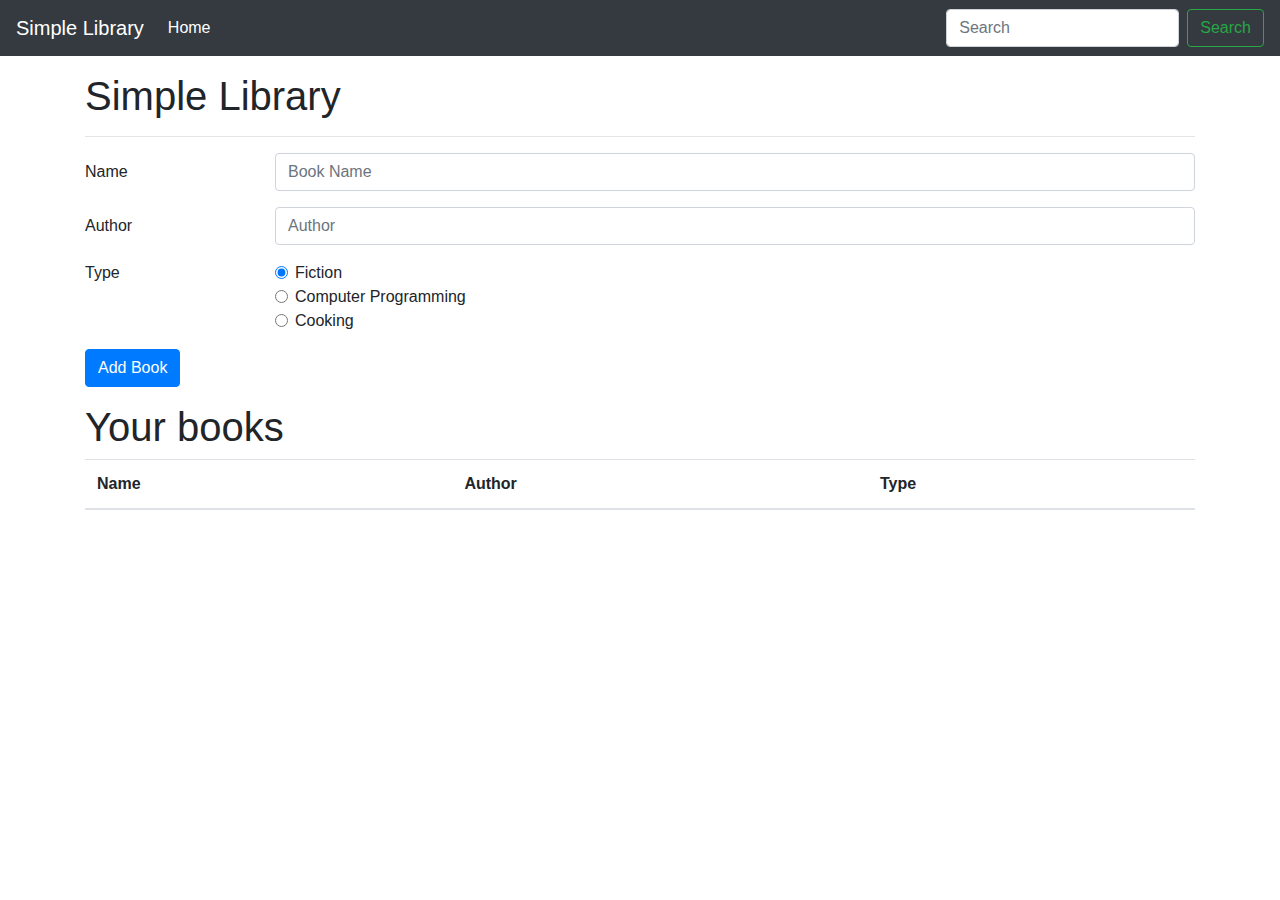
<file: index.html>
<!doctype html>
<html lang="en">

<head>
    <meta charset="utf-8">
    <meta name="viewport" content="width=device-width, initial-scale=1, shrink-to-fit=no">

    <link rel="stylesheet" href="https://stackpath.bootstrapcdn.com/bootstrap/4.3.1/css/bootstrap.min.css"
        integrity="sha384-ggOyR0iXCbMQv3Xipma34MD+dH/1fQ784/j6cY/iJTQUOhcWr7x9JvoRxT2MZw1T" crossorigin="anonymous">

    <title>Welcome to Simple Library</title>
</head>

<body>
    <nav class="navbar navbar-expand-lg navbar-dark bg-dark">
        <a class="navbar-brand" href="#">Simple Library</a>
        <button class="navbar-toggler" type="button" data-toggle="collapse" data-target="#navbarSupportedContent"
            aria-controls="navbarSupportedContent" aria-expanded="false" aria-label="Toggle navigation">
            <span class="navbar-toggler-icon"></span>
        </button>

        <div class="collapse navbar-collapse" id="navbarSupportedContent">
            <ul class="navbar-nav mr-auto">
                <li class="nav-item active">
                    <a class="nav-link" href="library.html">Home <span class="sr-only">(current)</span></a>
                </li>

            </ul>
            <form class="form-inline my-2 my-lg-0">
                <input class="form-control mr-sm-2" id="searchTxt" type="search" placeholder="Search"
                    aria-label="Search">
                <button class="btn btn-outline-success my-2 my-sm-0" type="submit">Search</button>
            </form>
        </div>
    </nav>

    <div id="message"></div>


    <div class="container my-3">
        <h1>Simple Library</h1>
        <hr>
        <form id="libraryForm">
            <div class="form-group row">
                <label for="bookName" class="col-sm-2 col-form-label">Name</label>
                <div class="col-sm-10">
                    <input type="text" class="form-control" id="bookName" placeholder="Book Name">
                </div>
            </div>
            <div class="form-group row">
                <label for="Author" class="col-sm-2 col-form-label">Author</label>
                <div class="col-sm-10">
                    <input type="text" class="form-control" id="author" placeholder="Author">
                </div>
            </div>
            <fieldset class="form-group">
                <div class="row">
                    <legend class="col-form-label col-sm-2 pt-0">Type</legend>
                    <div class="col-sm-10">
                        <div class="form-check">
                            <input class="form-check-input" type="radio" name="type" id="fiction" value="fiction"
                                checked>
                            <label class="form-check-label" for="fiction">
                                Fiction
                            </label>
                        </div>
                        <div class="form-check">
                            <input class="form-check-input" type="radio" name="type" id="programming"
                                value="programming">
                            <label class="form-check-label" for="programming">
                                Computer Programming
                            </label>
                        </div>
                        <div class="form-check disabled">
                            <input class="form-check-input" type="radio" name="type" id="cooking" value="cooking">
                            <label class="form-check-label" for="cooking">
                                Cooking
                            </label>
                        </div>
                    </div>
                </div>
            </fieldset>

            <div class="form-group row">
                <div class="col-sm-10">
                    <button type="submit" class="btn btn-primary">Add Book</button>
                </div>
            </div>
        </form>

        <div id="table">
            <h1>Your books</h1>

            <table class="table table-striped">
                <thead>
                    <tr>
                        <th scope="col">Name</th>
                        <th scope="col">Author</th>
                        <th scope="col">Type</th>
                    </tr>
                </thead>
                <tbody id='tableBody'></tbody>
            </table>
        </div>
    </div>

    <!-- Optional JavaScript -->
    <!-- jQuery first, then Popper.js, then Bootstrap JS -->
    <!-- <script src="index.js"></script> -->
    <script src="indexes6.js"></script>
    <script src="https://code.jquery.com/jquery-3.3.1.slim.min.js"
        integrity="sha384-q8i/X+965DzO0rT7abK41JStQIAqVgRVzpbzo5smXKp4YfRvH+8abtTE1Pi6jizo"
        crossorigin="anonymous"></script>
    <script src="https://cdnjs.cloudflare.com/ajax/libs/popper.js/1.14.7/umd/popper.min.js"
        integrity="sha384-UO2eT0CpHqdSJQ6hJty5KVphtPhzWj9WO1clHTMGa3JDZwrnQq4sF86dIHNDz0W1"
        crossorigin="anonymous"></script>
    <script src="https://stackpath.bootstrapcdn.com/bootstrap/4.3.1/js/bootstrap.min.js"
        integrity="sha384-JjSmVgyd0p3pXB1rRibZUAYoIIy6OrQ6VrjIEaFf/nJGzIxFDsf4x0xIM+B07jRM"
        crossorigin="anonymous"></script>
</body>

</html>
</file>
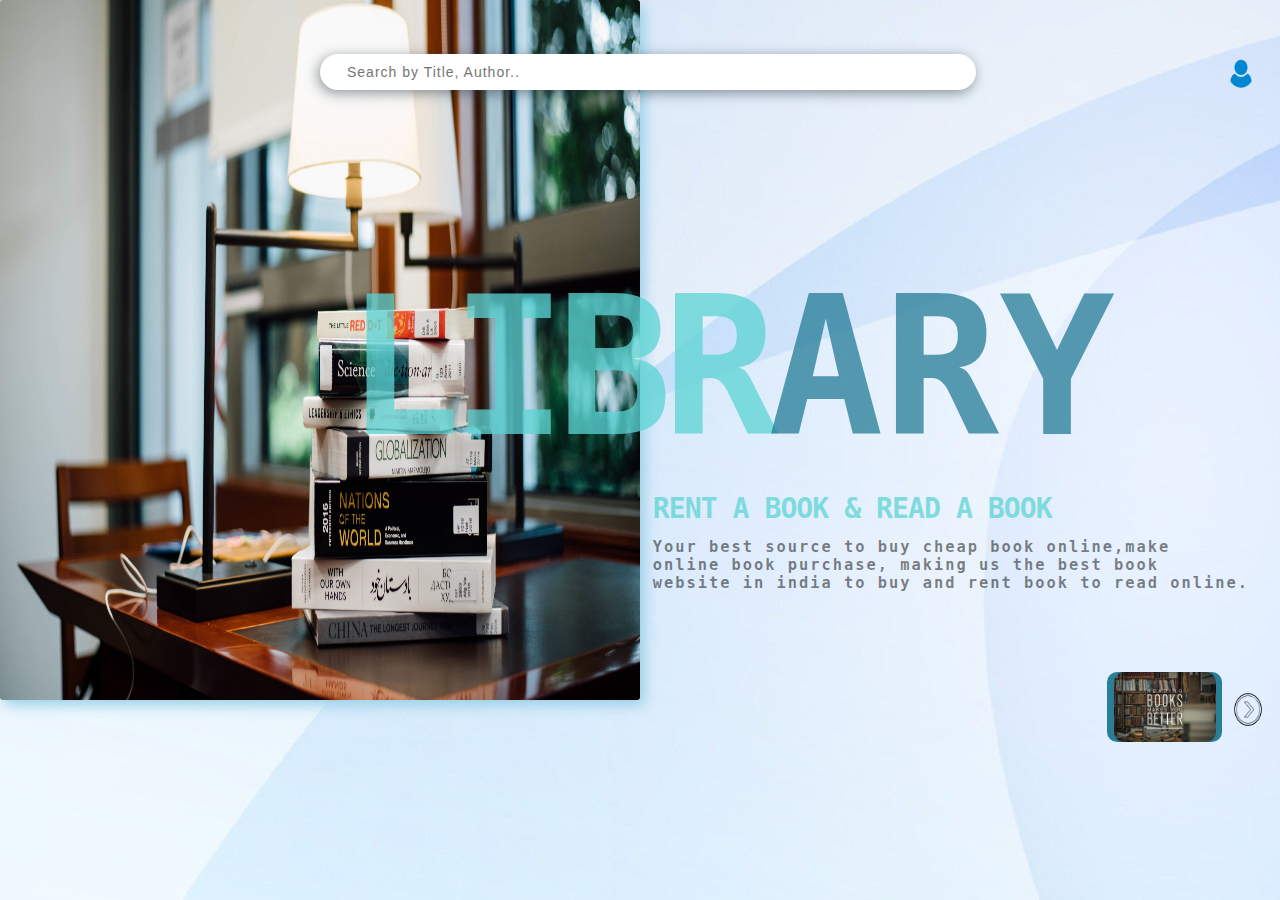
<file: library.html>
<html>
    <head>
        <title>Library</title>
        <link rel="icon" href="book.svg">
        <link rel="stylesheet" href="library.css">
        <meta name="viewport" content="width=device-width, initial-scale=1.0">
    </head>
    <body>
        <div>
            <span>
                <img class="img" src="back1.jpg">
            </span>
            <a href="register.html"><img class="login" src="login btn.png"></a>
        </div>
        <div>
            <input class="search" type="text" placeholder="Search by Title, Author.." name="Search">
        </div>
        <div class="text">
            <font class="txt">LIBR</font><font class="txta">ARY</font><p></p>
            <font class="txtb">RENT A BOOK & READ A BOOK</font><p></p>
            <font class="txtc">Your best source to buy cheap book online,make<br> online book purchase, making us the best book <br>website in india to buy and rent book to read online. </font>
            <span>
                <a href="index.html"><img src="back2.jpg" alt="" class="img1"></a>
            </span>
            <span class="box"></span>
            <span class="">
                <a href="index.html">
                <img src="next.png" alt="" class="nxt"></a>
            </span>
        </div>
    </body>
</html>
</file>
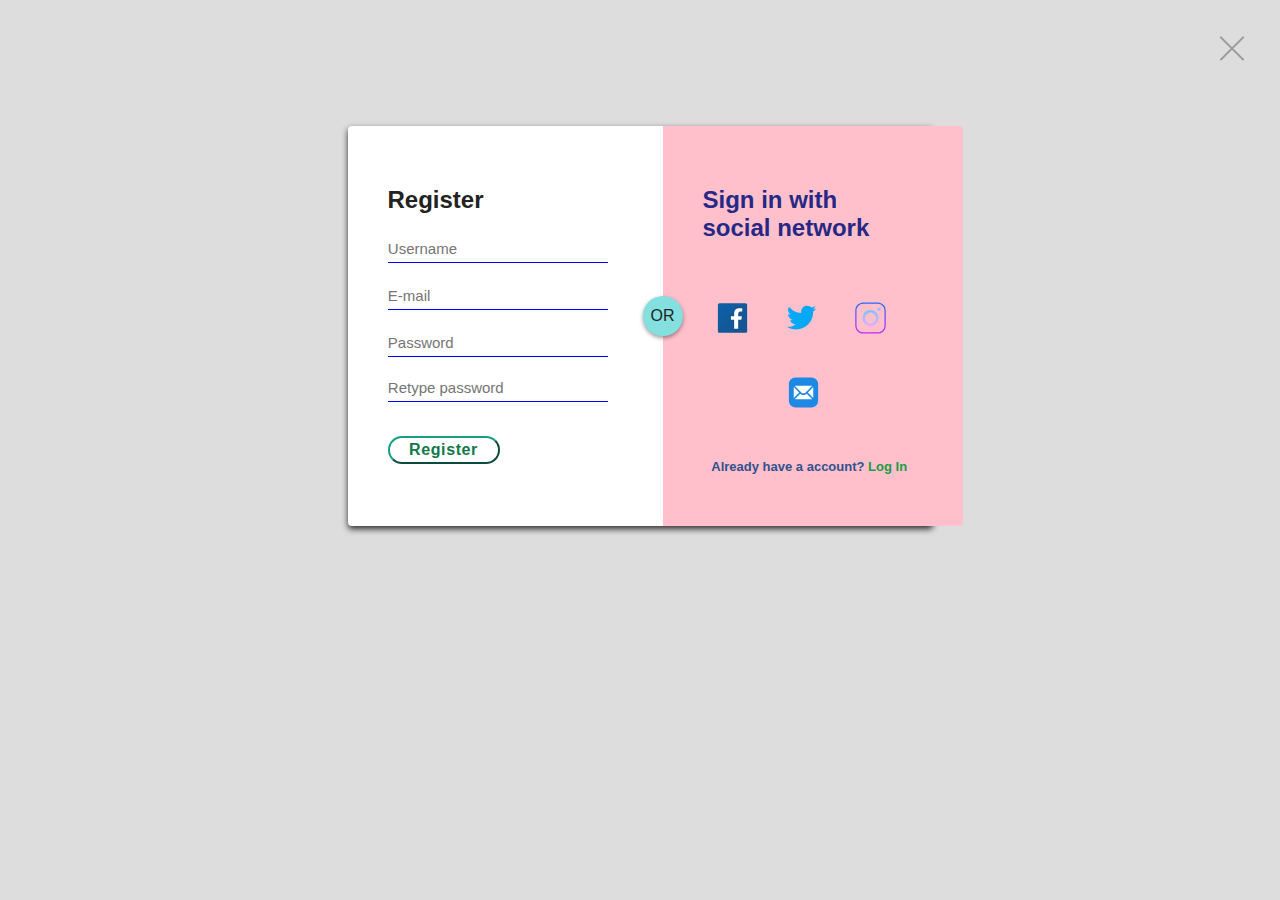
<file: register.html>
<html>
<head>
<title> signup</title>
</head>
<link rel="stylesheet" type="text/css" href="register.css">
<body>
  <a href="library.html"><div class="close"> </div></a>
<div id="signup">
<div class="left">
<p>
  <h2>Register</h2>
<input type="text" name="Username" placeholder="Username" >
<br>
<input type="text" name="E-mail" placeholder="E-mail"/><br>
<input type="password" name="Password" placeholder="Password"/><p>
<input type="password" name="password" placeholder="Retype password"/><br><p>

<button class="reg"><b>Register</b></button>
</div>
 <div class="right">
    <h2><font color="#262885"><b>Sign in with<br />social network</font></font></h2></b>
    <img src='icons8-facebook.svg' class='a'>
    <img src="icons8-twitter.svg" class='b'>
    <img src="icons8-instagram-logo.svg" class="c"><br>
    <img src='icons8-mail.svg' class="d">
    
    
    <div class="account">Already have a account?<a href="signup.html" class="account1">  Log In</a></div>
  </div>
  <div class="or">OR</div>
</div>


</body>
</html>
</file>
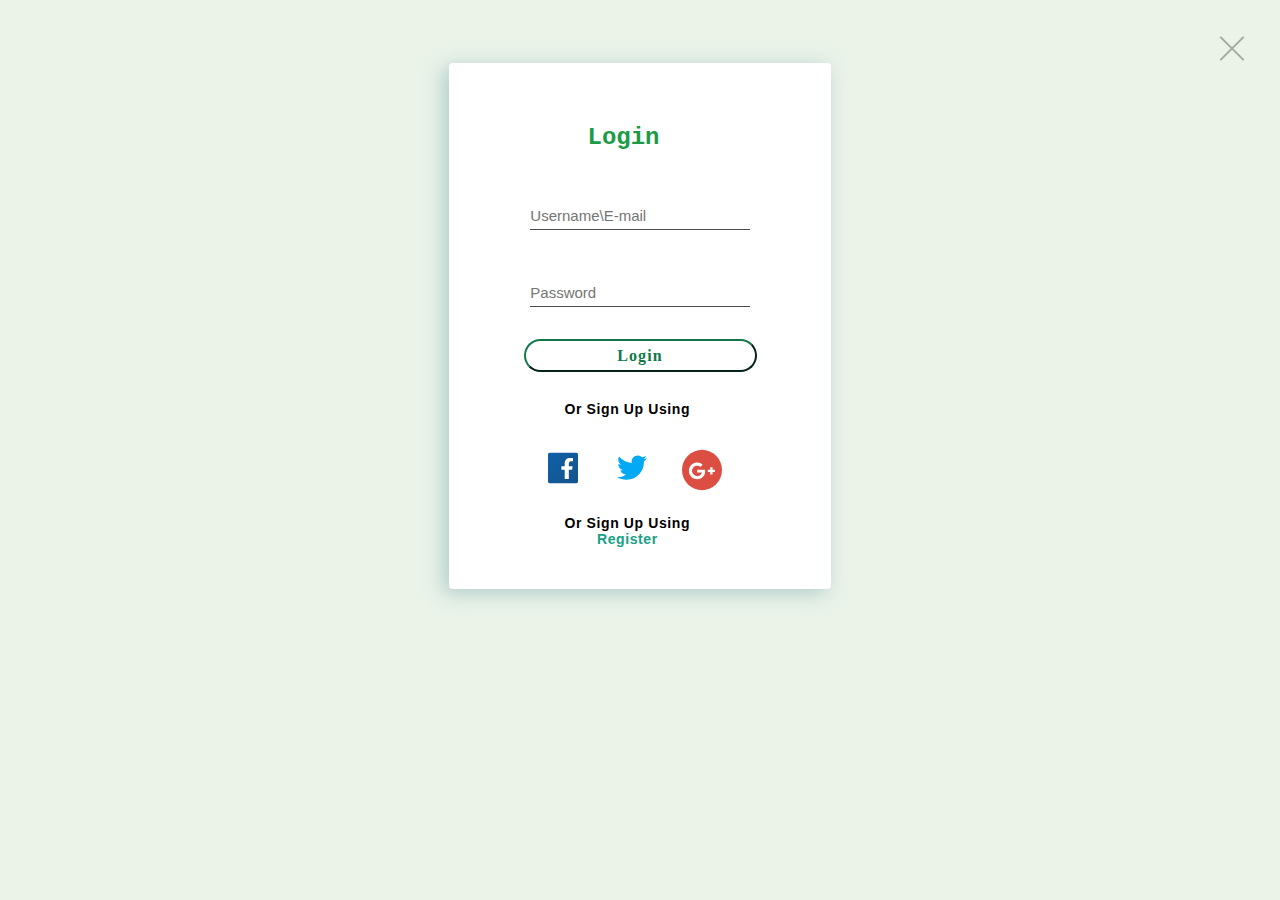
<file: signup.html>
<html>
<head>
<title> signup</title>
</head>
<link rel="stylesheet" type="text/css" href="signup.css">
<body>
    <a href="library.html"><div class="close"> </div></a>
<div id="signup">
    <div class="left">
        <p></p>
        <h2 class="login">Login</h2>
        <input type="text" name="Username" placeholder="Username\E-mail" >
        <br>
        <input type="password" name="Password" placeholder="Password"/><p></p>
        <button class="reg"><b>Login</b></button>
    </div>
       <br>
   <div class="register">
      <font class='text0001'>Or Sign Up Using</font><br>
        <img src="icons8-facebook.svg" class="a1">
        <img src="icons8-twitter.svg" class="b2">
        <img src="google_plus_icon.svg " class="c1">
         <br>
      <font class="text0002">Or Sign Up Using </font><br>
        <a href="register.html" class="link01">Register</a>
    </div>
</div> 
</body>
</html>
</file>
<file: library.css>
body{
    margin: 0%;
    background:url(back.jpg);
}
.home{
    box-sizing: content-box;
    width: 50%;

}
.img{
    height: 700px;
    width: 50%;
    border-radius: 3px;
    border-right-color: #f0f8ff;
    box-shadow: 4px 5px 14px 0 #97cfe6;
}
.img1{
    width: 8%;
    height: 70px;
    margin-left: 87%;
    border-radius: 10px;
    margin-top: 80px;
    cursor: pointer;
}
.img1:hover{
    transition: 0.7s;
    box-shadow: -4px 3px 20px 0 #207994bd;
}
.search{
   border-radius: 20px;
   outline: none;
   text-decoration: none;
   border: transparent;
   font-size: 14px;
   font-family: Arial, Helvetica, sans-serif;
   font-weight: 400;
   letter-spacing: 1px;
   box-shadow: -2px 3px 13px 0px #1f303880;
   margin-top: -650px;
   margin-left: 25vw;
   padding-right: 35vw;
   padding-left: 27px;
   padding-top: 10px;
   padding-bottom: 10px;
}
.login{
    height:35px;
    width: 2.3vw;
    cursor: pointer;
    border-radius: 100px;
    margin-bottom:610px;
    margin-left: 45.5vw;
}
.login:hover{
    transition: 0.5s;
    box-shadow:  0 0 20px #7aacec;
}
.text{
    font-family: monospace;
    margin-top: -35%;
}
.txt{
    letter-spacing: -10px;
    margin-left: 27%;
    font-size: 15vw;
    font-weight: 600;
    color: #5cd4d4c2;
}
.txta{
    font-size: 15vw;
    font-weight: 600;
    color: #207994bd;
}
.txtb{
    margin-left: 51%;
    font-size: 2.2vw;
    letter-spacing: -1px;
    font-weight: 900;
    color: #5cd4d4c2;
}
.txtc{
    margin-left: 51%;
    font-size: 1.2vw;
    letter-spacing:2px;
    font-weight: 600;
    color: #12141488;
    display: block;
}
.box{
    display:flex;
    content: center;
    width: 9%;
    height: 70px;
    border-radius: 10px;
    background-color: #1d7691ee;
    margin-top:-70px;
    margin-left: 86.5%;
    cursor: pointer;
}
.box:hover{
    transition: 0.7s;
    box-shadow: -4px 3px 20px 0 #207994bd;
}
.nxt{
    margin-top: -55px;
    height: 5vh;
    width: 3vw;
    margin-left: 96%;
    border-radius: 50%;
}
.nxt:hover{
    cursor: pointer;
    transition: 0.7s;
    box-shadow: -4px 3px 20px 0 #207994bd;

}
</file>
<file: register.css>
body{
      background-color:#ddd;
	  font-weight:350;
	 font-family:roboto,sans-serif;
	 color:#222;
}
.close {
	box-sizing: border-box;
	position: absolute;
	right: 32px;
	top: 32px;
	width: 32px;
	height: 32px;
	opacity: 0.3;
  }
  .close:hover {
	opacity: 1;
  }
  .close:before, .close:after {
	position: absolute;
	left: 15px;
	content: ' ';
	height: 33px;
	width: 2px;
	background-color:Black;
  }
  .close:before {
	transform: rotate(45deg);
  }
  .close:after {
	transform: rotate(-45deg);
  }
  
#signup {
    position: relative;
    margin: 10% auto;
    width: 585px;
    height: 400px;
    background:white;
	border-radius:4px;
    box-shadow: 0 3px 6px rgba(0, 0.2, 0.2, 0.8);
}
.left{
	position:absolute;
	box-sizing:border-box;
	padding:40px;
	width:280px;
	height:400px;
}
.reg{
	color: rgb(18, 120, 74);
	height:28px;
	width:112px;
	background-color:transparent;
	border-radius:20px;
	cursor:pointer;
	border-color: #16a085;
	font-size: 1rem;
	letter-spacing: 0.6px;;
	margin-left:center;
}
.reg:hover{
	transition: 0.5s;
	background-image: linear-gradient(to right,#164e25f7, #4ca17c);
	color:white;
}
input[type="text"],
input[type="password"]
{
	 display:block;
     box-sizing:border-box;
     border:none;
     padding:0.3px;
     width:220px;
	 height:29px;
     border-bottom:1.5px solid blue;
     font-family: 'Roboto', sans-serif;
     font-weight: 400;
     font-size: 15px;
	 color:red;
     transition: 0.2s ease;
	 outline:none;
      
}
input[type="text"]:focus,
input[type="password"]:focus 
{
  border-bottom: 3px solid #16a085;
  color: #16a085;
  transition: 0.2s ease;
}
.account{
	font-size: 13px;
	margin-top: 20%;
	font-weight:bolder;
	color: #32508E;
	margin-left: 4%;
}
.account1{
	text-decoration: none;
	color: #1b9b46;
}
.or {
  position: absolute;
  top: 170px;
  left: 295px;
  width: 40px;
  height: 40px;
  background:#84e0de;
  border-radius: 50%;
  box-shadow: 0 2px 4px rgba(0, 0, 0, 0.4);
  line-height: 40px;
  text-align: center;
}
.right {

  position: absolute;
  top:0px;
  right:-30px;
  box-sizing: border-box;
  padding: 40px;
  width: 300px;
  height: 400px;
  background-color:pink;
  background-size:cover;
  background-position: center;
  border-radius: 0 4px 4px 0;
}
.a{
	margin-top: 8px;;
	height:30%;
	width:18%;
	margin-left: 10px;
	transition: transform .5s;
	cursor: pointer;
}
.a:hover{
	transform: scale(1.2);
}
.b{
	height:30%;
	width:18%;
	margin-left: 25px;
	transition: transform .5s;
	cursor: pointer;
}
.b:hover{
	transform: scale(1.2);
}
.c{
	height:30%;
	width:18%;
	margin-left: 25px;
	transition: transform .5s;
	cursor: pointer;
}
.c:hover{
	transform: scale(1.2);
}
.d{
	height:14%;
	width:18%;
	margin-left: 81px;
	transition: transform .5s;
	cursor: pointer;
}
.d:hover{
	transform: scale(1.2);
}
</file>
<file: signup.css>
body{
  background-color:rgb(235, 243, 233);
  font-weight:350;
  font-family:roboto,sans-serif;
}
.close {
  box-sizing: border-box;
  position: absolute;
  right: 32px;
  top: 32px;
  width: 32px;
  height: 32px;
  opacity: 0.3;
}
.close:hover {
  opacity: 1;
}
.close:before, .close:after {
  position: absolute;
  left: 15px;
  content: ' ';
  height: 33px;
  width: 2px;
  background-color:Black;
}
.close:before {
  transform: rotate(45deg);
}
.close:after {
  transform: rotate(-45deg);
}

#signup {
  position: relative;
  margin: 5% auto;
  width: 382px;
  height: 526px;
  background:white;
  border-radius:4px;
  box-shadow: -5px 4px 20px 0px rgb(158 194 194 / 80%);;
}
.left{
  display:flex ;
  flex-direction: column;
  align-items: center;

}
.login{
  color: #1b9b46;
  margin-top: 29px;
  margin-right: 33px;
  font-family: 'Courier New', Courier, monospace;
}
.reg{
  color: rgb(18, 120, 74);
  height:33px;
  width:233px;
  background-color:transparent;
  border-radius:20px;
  cursor:pointer;
  border-color: rgb(18, 120, 74) ;
  font-size: 1rem;
  letter-spacing: 1.1px;;
  font-family:Georgia, 'Times New Roman', Times, serif;
}
.reg:hover{
  transition: 0.5s;
  background-image:  linear-gradient(to right,#164e25f7, #4ca17c);
  color:rgb(255, 255, 255);
}
input[type="text"],
input[type="password"]
{
   margin-top: 30px;
   display:block;
   box-sizing:border-box;
   border:none;
   padding:0.3px;
   width:220px;
   height:29px;
   border-bottom:1.9px solid #4d514e;
   font-family: 'Roboto', sans-serif;
   font-weight: 400;
   font-size: 15px;
   transition: 0.5s ease-out;
   outline:none;
    
}
input[type="text"]:focus,
input[type="password"]:focus 
{
border-bottom: 3px solid #16a085;
color: #16a085;
transition: 0.2s ease;
}
.account{
  font-size: 13px;
  margin-top: 20%;
  font-weight:bolder;
  color: #32508E;
  margin-left: 4%;
}
.account1{
  text-decoration: none;
  color: #1b9b46;
}

.a1{
  margin-top: 8px;;
  height:30%;
  width:18%;
  margin-left: 10px;
  transition: transform .5s;
  cursor: pointer;
}
.a1:hover{
  transform: scale(1.2);
}
.b2{
  height:30%;
  width:18%;
  margin-left: 25px;
  transition: transform .5s;
  cursor: pointer;
}
.b2:hover{
  transform: scale(1.2);
}
.c1{
  height:30%;
  width:18%;
  margin-left: 25px;
  transition: transform .5s;
  cursor: pointer;
}
.c1:hover{
  transform: scale(1.2);
}
.register{
  box-sizing: border-box;
  text-align: center;
  height: 78%;
  width: 74%;
  margin-left: 37px;
  background-color: transparent;
  padding: 11px 30px;
}
.text0001{
  font-weight: 550;
  font-size: 14px;
  letter-spacing: 0.6;
  margin-top: 30px;
}
.text0002{
  margin-top: 20px;
  font-weight: 550;
  font-size: 14px;
  letter-spacing: 0.6;
 
}
.a1{
  height:22%;
	transition: transform .5s;
	cursor: pointer;
}
.a1:hover{
	transform: scale(1.2);
}
.b2{
	height:22%;
	transition: transform .5s;
	cursor: pointer;
}
.b2:hover{
	transform: scale(1.2);
}
.c1{
	height:21%;
	transition: transform .5s;
	cursor: pointer;
}
.c1:hover{
	transform: scale(1.1);
}
.link01{
  font-size:14px ;
  font-weight: 700;
  letter-spacing: 0.6;
  text-decoration: none;
  color: #16a085;
  font-family:'Gill Sans', 'Gill Sans MT', Calibri, 'Trebuchet MS', sans-serif;

}
</file>
